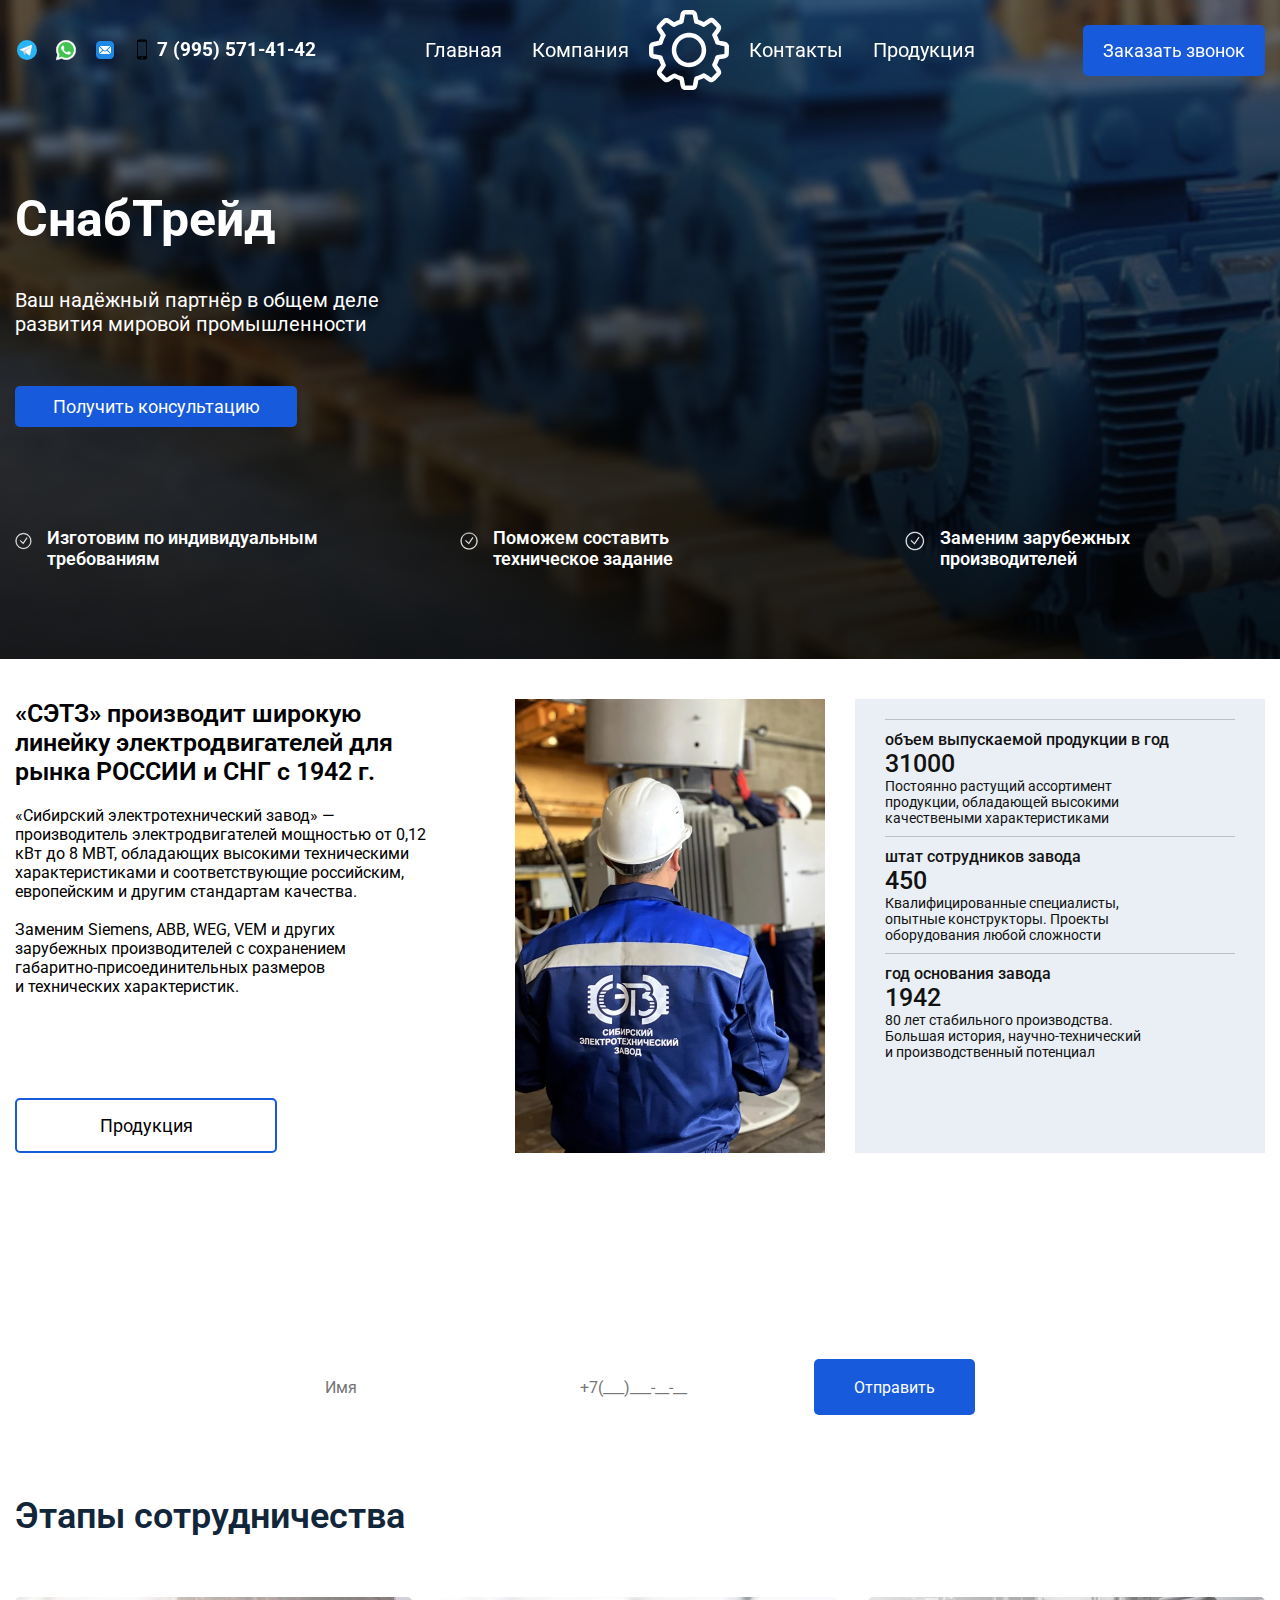
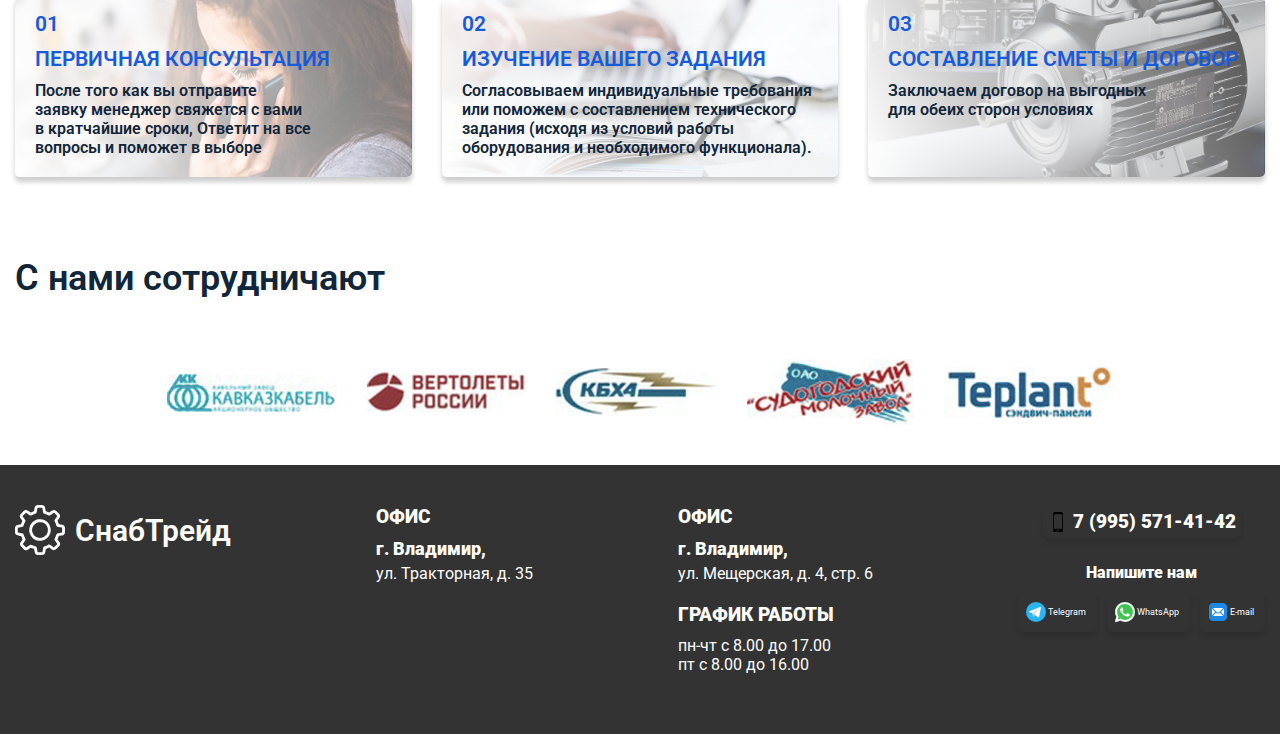
<file: index.html>
<!DOCTYPE html>
<html lang="ru">
	<head>
		<meta charset="UTF-8" />
		<meta http-equiv="X-UA-Compatible" content="IE=edge" />
		<meta name="viewport" content="width=device-width, initial-scale=1.0" />
		<title>Электродвигатели | СнабТрейд</title>
		<link rel="stylesheet" href="./css/main.css" />

		<link rel="icon" type="image/x-icon" href="./img/favicon/gear-favicon.svg" />
	</head>

	<body>
		<!-- Шапка сайта -->
		<header class="header">
			<div class="container">
				<div class="header__box flex">
					<!-- Блок контактной информации -->
					<address class="header__address flex">
						<!-- Иконки социальных сетей -->
						<div class="header__social header-social flex">
							<a href="#!" class="header-social__link" aria-label="Telegram">
								<img class="header-social__image" src="./img/social-icon/telegram.svg" alt="telegram" />
							</a>
							<a href="#!" class="header-social__link" aria-label="WhatsApp">
								<img class="header-social__image" src="./img/social-icon/whatsapp.svg" alt="whatsapp" />
							</a>
							<a href="mailto:beha.bekki.81.29.9@gmail.com" class="header-social__link">
								<img class="header-social__image" src="./img/social-icon/mail.svg" alt="E-mail"
							/></a>
						</div>

						<!-- Контактные данные -->
						<div class="header__wrapper-link wrapper-link flex">
							<a href="tel:+79955714142" class="wrapper-link__number number flex">
								<img class="number__svg" src="./img/social-icon/phone.svg" alt="phone" />
								7 (995) 571-41-42
							</a>
						</div>
					</address>

					<!-- Блок навигации -->
					<div class="header__wrapper-nav flex">
						<!-- Навигация слева -->
						<nav class="header__nav">
							<ul class="header__list flex">
								<li class="header__item">
									<a class="header__link" href="#!">Главная</a>
								</li>
								<li class="header__item">
									<a class="header__link" href="#!">Компания</a>
								</li>
							</ul>
						</nav>

						<!-- Логотип -->
						<a class="header__link link-logo" href="#!">
							<img class="header__logo" src="./img/header-logo/header-logo.svg" alt="Логотип" />
							<span class="header__span none">СнабТрейд</span>
						</a>

						<!-- Навигация справа -->
						<nav class="header__nav">
							<ul class="header__list flex">
								<li class="header__item">
									<a class="header__link" href="#!">Контакты</a>
								</li>
								<li class="header__item">
									<a class="header__link" href="#!">Продукция</a>
								</li>
							</ul>
						</nav>
					</div>

					<!-- Кнопка заказать -->
					<button class="header__btn">
						Заказать звонок
					</button>

					<!-- Кнопка мобильного меню (бургер) -->
					<button class="mobile-nav-btn" aria-label="Меню">
						<div class="nav-icon"></div>
					</button>
				</div>
			</div>
		</header>
		<main class="docs">
			<section class="hero">
				<div class="container">
					<article class="hero__wrapper">
						<h1 class="hero__heading">СнабТрейд</h1>
						<p class="hero__descr">
							Ваш надёжный партнёр в&#160;общем деле развития мировой промышленности
						</p>
						<button class="hero__btn" type="button">Получить консультацию</button>
						<ul class="hero__list flex">
							<li class="hero__item flex">
								<svg class="hero__icon icon icon--check-mark">
									<use href="./img/svgsprite/sprite.symbol.svg#check-mark"></use>
								</svg>
								Изготовим по&#160;индивидуальным требованиям
							</li>
							<li class="hero__item flex">
								<svg class="hero__icon icon icon--check-mark">
									<use href="./img/svgsprite/sprite.symbol.svg#check-mark"></use>
								</svg>
								Поможем составить техническое задание
							</li>
							<li class="hero__item flex">
								<svg class="hero__icon icon icon--check-mark">
									<use href="./img/svgsprite/sprite.symbol.svg#check-mark"></use>
								</svg>
								Заменим зарубежных производителей
							</li>
						</ul>
					</article>
				</div>
			</section>
			<section class="company">
				<div class="container">
					<div class="company__wrapper flex">
						<div class="company__left flex">
							<h2 class="company__heading">
								&#171;СЭТЗ&#187; производит широкую линейку электродвигателей для рынка РОССИИ и&#160;СНГ с&#160;1942&#160;г.
							</h2>
							<p class="company__desc">
								&#171;Сибирский электротехнический завод&#187;&#160;&#8212; производитель электродвигателей мощностью от&#160;0,12 кВт до&#160;8&#160;МВТ, обладающих
								высокими техническими характеристиками и&#160;соответствующие российским, европейским и&#160;другим стандартам качества.
								<br />
								<br />
								Заменим Siemens, ABB, WEG, VEM и&#160;других зарубежных производителей с&#160;сохранением габаритно-присоединительных размеров и&#160;технических
								характеристик.
							</p>
							<button class="company__btn flex">
								Продукция
							</button>
						</div>
						<div class="company__right flex">
							<div class="company__img company-img">
								<picture>
									<img class="company-img__img" src="./img/company/company.jpg" alt="Work" />
								</picture>
							</div>

							<ul class="company__list">
								<li class="company__item">
									<h3 class="company__title">
										объем выпускаемой продукции в&#160;год
									</h3>
									<span class="company__span">
										31000
									</span>
									<p class="company__descr">
										Постоянно растущий ассортимент продукции, обладающей высокими качествеными характеристиками
									</p>
								</li>
								<li class="company__item">
									<h3 class="company__title">
										штат сотрудников завода
									</h3>
									<span class="company__span">
										450
									</span>
									<p class="company__descr">
										Квалифицированные специалисты, опытные конструкторы. Проекты оборудования любой сложности
									</p>
								</li>
								<li class="company__item">
									<h3 class="company__title">
										год основания завода
									</h3>
									<span class="company__span">
										1942
									</span>
									<p class="company__descr">
										80 лет стабильного производства. Большая история, научно-технический и&#160;производственный потенциал
									</p>
								</li>
							</ul>
						</div>
					</div>
				</div>
			</section>

			<section class="form">
				<div class="container container-form">
					<h2 class="form__heading">
						Хотите заказать электродвигатель?
					</h2>
					<p class="form__desc">
						Оставьте заявку, для получения бесплатной консультации
					</p>
					<form class="form__form flex" action="#">
						<input class="form__input" type="text" name="text" placeholder="Имя" required />
						<input class="form__input" type="tel" name="phone" placeholder="+7(___)___-__-__" required />
						<button class="form__btn">
							Отправить
						</button>
					</form>
				</div>
			</section>
			<section class="stages">
				<div class="container">
					<h2 class="stages__heading">
						Этапы сотрудничества
					</h2>
					<ul class="stages__list flex">
						<li class="stages__item sbg-1">
							<span class="stages__span">01</span>
							<h3 class="stages__title">ПЕРВИЧНАЯ КОНСУЛЬТАЦИЯ</h3>
							<p class="stages__desc">
								После того как вы&#160;отправите заявку менеджер свяжется с&#160;вами в&#160;кратчайшие сроки, Ответит на&#160;все вопросы и&#160;поможет
								в&#160;выборе
							</p>
						</li>
						<li class="stages__item sbg-2">
							<span class="stages__span">02</span>
							<h3 class="stages__title">ИЗУЧЕНИЕ ВАШЕГО ЗАДАНИЯ</h3>
							<p class="stages__desc">
								Согласовываем индивидуальные требования или поможем с&#160;составлением технического задания (исходя из&#160;условий работы оборудования
								и&#160;необходимого функционала).
							</p>
						</li>
						<li class="stages__item sbg-3">
							<span class="stages__span">03</span>
							<h3 class="stages__title">СОСТАВЛЕНИЕ СМЕТЫ И&#160;ДОГОВОР</h3>
							<p class="stages__desc">Заключаем договор на&#160;выгодных для обеих сторон условиях</p>
						</li>
					</ul>
				</div>
			</section>
			<section class="cooperate">
				<div class="container cooperate__container">
					<h2 class="cooperate__heading">
						С&#160;нами сотрудничают
					</h2>
					<div class="cooperate__list-wrapper flex">
						<ul class="cooperate__list animation-1 flex">
							<li class="cooperate__item">
								<picture>
									<img class="cooperate__image" src="./img/cooperate/item-1.png" alt="" />
								</picture>
							</li>
							<li class="cooperate__item">
								<picture>
									<img class="cooperate__image" src="./img/cooperate/item-2.png" alt="" />
								</picture>
							</li>
							<li class="cooperate__item">
								<picture>
									<img class="cooperate__image" src="./img/cooperate/item-3.png" alt="" />
								</picture>
							</li>
							<li class="cooperate__item">
								<picture>
									<img class="cooperate__image" src="./img/cooperate/item-4.png" alt="" />
								</picture>
							</li>
							<li class="cooperate__item">
								<picture>
									<img class="cooperate__image" src="./img/cooperate/item-5.png" alt="" />
								</picture>
							</li>
						</ul>
					</div>
				</div>
			</section>
		</main>
		<footer class="footer">
			<div class="container">
				<div class="footer__wrapper flex">
					<a class="footer__logo flex" href="#!">
						<img class="footer__logo-image image" src="./img/footer-logo/footer-logo.svg" alt="Логотип" />
						СнабТрейд
					</a>

					<div class="footer__info">
						<h2 class="footer__heading">
							Офис
						</h2>
						<h3 class="footer__title">
							г.&#160;Владимир,
						</h3>
						<p class="footer__desc">
							ул.&#160;Тракторная, д.&#160;35
						</p>
					</div>

					<div class="footer__info">
						<h2 class="footer__heading">
							Офис
						</h2>
						<h3 class="footer__title">
							г.&#160;Владимир,
						</h3>
						<p class="footer__desc">
							ул.&#160;Мещерская, д.&#160;4, стр.&#160;6
						</p>

						<h2 class="footer__heading">
							ГРАФИК РАБОТЫ
						</h2>
						<p class="footer__desc">
							пн-чт с&#160;8.00 до&#160;17.00
							<br />
							пт&#160;с&#160;8.00 до&#160;16.00
						</p>
					</div>

					<address class="footer__address flex">
						<a href="tel:+79955714142" class="footer__link-number number flex">
							<img class="number__svg" src="./img/social-icon/phone.svg" alt="phone" />
							7 (995) 571-41-42
						</a>
						<div class="footer__social social flex">
							<p class="social__desc">
								Напишите нам
							</p>
							<div class="social__wrapper-link flex">
								<a class="social__link flex" href="#!">
									<img class="social__image" src="./img/social-icon/telegram.svg" alt="telegram" />
									<span class="social__social-span">Telegram</span>
								</a>
								<a class="social__link flex" href="#!">
									<img class="social__image" src="./img/social-icon/whatsapp.svg" alt="whatsapp" />
									<span class="social__social-span">WhatsApp</span>
								</a>
								<a class="social__link flex" href="mailto:beha.bekki.81.29.9@gmail.com">
									<img class="social__image" src="./img/social-icon/mail.svg" alt="mail" />
									<span class="social__social-span">E-mail</span>
								</a>
							</div>
						</div>
					</address>
				</div>
			</div>
		</footer>
		<!-- Мобильное меню -->
		<div class="mobile-nav flex">
			<button class="mobile-nav__btn-cross">
				<div class="mobile-nav__cross-line line1"></div>
				<div class="mobile-nav__cross-line line2"></div>
			</button>
			<!-- Заголовок меню -->
			<h2 class="mobile-nav__heading">
				Меню
			</h2>
			<!-- Обертка для содержимого меню -->
			<div class="mobile-nav__wrapper flex">
				<!-- Список ссылок меню -->
				<ul class="mobile-nav__list flex">
					<li class="mobile-nav__item">
						<a class="mobile-nav__link flex" href="#!">
							<div class="mobile-nav__link-line"></div>
							<span class="mobile-nav__link-span">Главная</span>
						</a>
					</li>
					<li class="mobile-nav__item">
						<a class="mobile-nav__link flex" href="#!">
							<div class="mobile-nav__link-line"></div>
							<span class="mobile-nav__link-span">Компания</span>
						</a>
					</li>
					<li class="mobile-nav__item">
						<a class="mobile-nav__link flex" href="#!">
							<div class="mobile-nav__link-line"></div>
							<span class="mobile-nav__link-span">Продукция</span>
						</a>
					</li>
					<li class="mobile-nav__item">
						<a class="mobile-nav__link flex" href="#!">
							<div class="mobile-nav__link-line"></div>
							<span class="mobile-nav__link-span">Контакты</span>
						</a>
					</li>
				</ul>
				<!-- Контактная информация -->
				<div class="mobile-nav__wrapper-address flex">
					<address class="mobile-nav__address flex">
						<a href="tel:+79955714142" class="mobile-nav__number number flex">
							<img class="number__svg" src="./img/social-icon/phone.svg" alt="Телефон" />
							7 (995) 571-41-42
						</a>
					</address>
					<!-- Социальные сети -->
					<address class="mobile-nav__address-social mobile-nav__social flex">
						<h2 class="mobile-nav__social-heading">
							Отправьте нам&#160;ТЗ:
						</h2>
						<div class="mobile-nav__social-wrapper flex">
							<a class="mobile-nav__social-link flex" href="#!" aria-label="Telegram">
								<img class="mobile-nav__social-image" src="./img/social-icon/telegram.svg" alt="Telegram" />
								<span class="mobile-nav__social-span">Telegram</span>
							</a>
							<a class="mobile-nav__social-link flex" href="#!" aria-label="WhatsApp">
								<img class="mobile-nav__social-image" src="./img/social-icon/whatsapp.svg" alt="WhatsApp" />
								<span class="mobile-nav__social-span">WhatsApp</span>
							</a>
							<a class="mobile-nav__social-link flex" href="mailto:beha.bekki.81.29.9@gmail.com" aria-label="Email">
								<img class="mobile-nav__social-image" src="./img/social-icon/mail.svg" alt="Email" />
								<span class="mobile-nav__social-span">E-mail</span>
							</a>
						</div>
					</address>
				</div>
			</div>
		</div>
		<script src="./js/index.bundle.js"></script>
	</body>
</html>
</file>
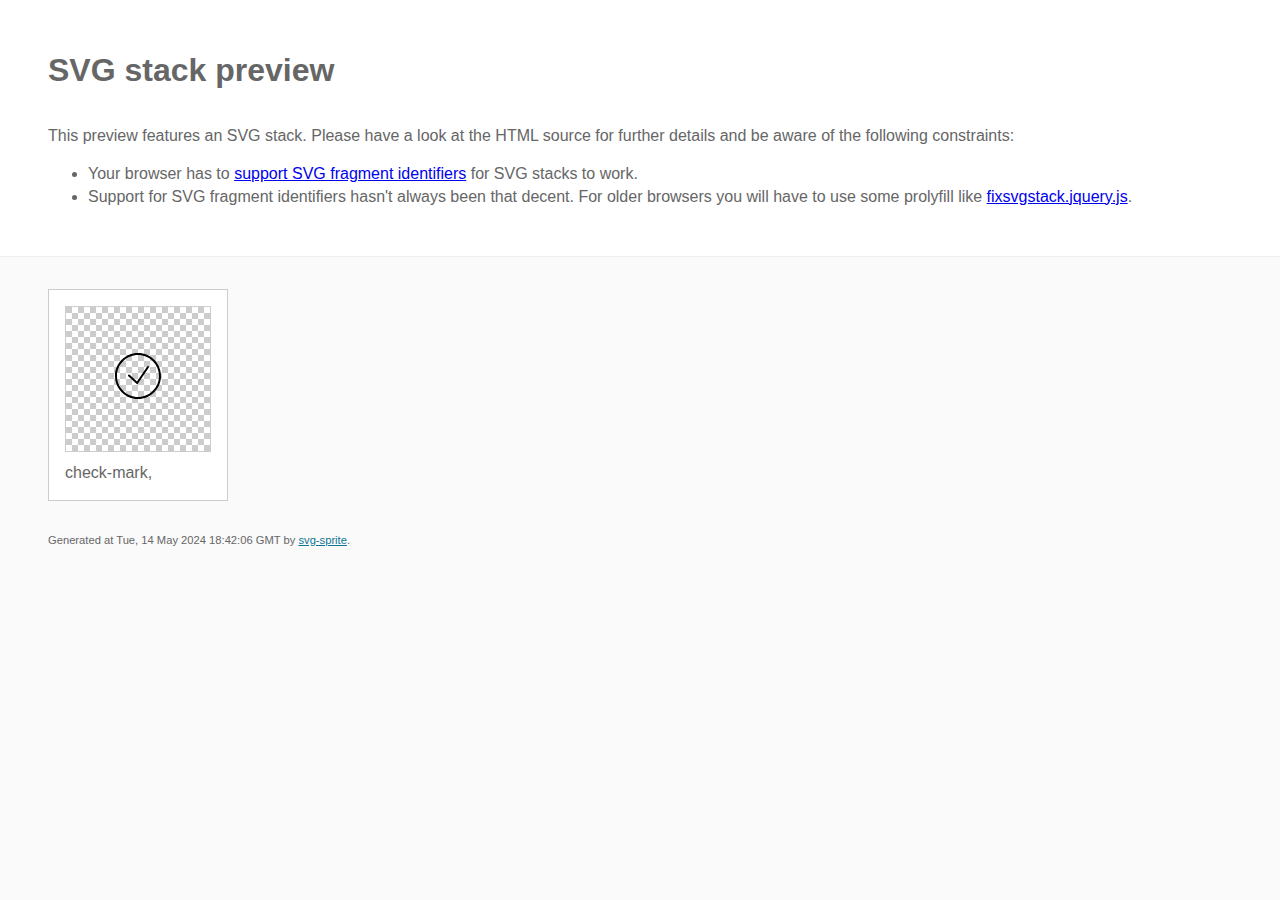
<file: img/svgsprite/stack/sprite.stack.html>
<!doctype html>
<html lang="en">
    <head>
        <meta charset="utf-8">
        <title>SVG stack preview | svg-sprite</title>
        <style>
            body {
                padding: 0;
                margin: 0;
                color: #666;
                background: #fafafa;
                font-family: Arial, Helvetica, sans-serif;
                font-size: 1em;
                line-height: 1.4;
            }

            header {
                display: block;
                padding: 3em 3em 2em;
                background-color: #fff;
            }

            header p {
                margin: 2em 0 0;
            }

            section {
                border-top: 1px solid #eee;
                padding: 2em 3em 0;
            }

            section ul {
                margin: 0;
                padding: 0;
            }

            section li {
                display: inline-block;
                background-color: #fff;
                position: relative;
                margin: 0 2em 2em 0;
                vertical-align: top;
                border: 1px solid #ccc;
                padding: 1em 1em 3em;
                cursor: default;
            }

            .icon-box {
                margin: 0;
                width: 144px;
                height: 144px;
                position: relative;
                background: #ccc url("data:image/svg+xml,%3Csvg xmlns='http://www.w3.org/2000/svg' width='12' height='12'%3E%3Cpath fill='%23fff' d='M6 0h6v6H6zM0 6h6v6H0z'/%3E%3C/svg%3E") top left repeat;
                border: 1px solid #ccc;
                display: table-cell;
                vertical-align: middle;
                text-align: center;
            }

            .icon {
                display: inline-block;
            }

            h1 {
                margin-top: 0;
            }

            h2 {
                margin: 0;
                padding: 0;
                font-size: 1em;
                font-weight: 400;
                white-space: nowrap;
                overflow: hidden;
                text-overflow: ellipsis;
                position: absolute;
                left: 1em;
                right: 1em;
                bottom: 1em;
            }

            footer {
                display: block;
                margin: 0;
                padding: 0 3em 3em;
            }

            footer p {
                margin: 0;
                font-size: .7em;
            }

            footer a {
                color: #0f7595;
                margin-left: 0;
            }
        </style>

<!--
Sprite shape dimensions
====================================================================================================
You will need to set the sprite shape dimensions via CSS when you use them as stack SVGs, otherwise
they would become a huge 100% in size. You may use the following dimension classes for doing so.
They might well be outsourced to an external stylesheet of course.
-->

<style>
 .svg-check-mark-dims { width: 50px; height: 50px; }
</style>

<!--
====================================================================================================
-->

    </head>
    <body>
        <header>
            <h1>SVG stack preview</h1>
            <p>This preview features an SVG stack. Please have a look at the HTML source for further details and be aware of the following constraints:</p>
            <ul>
                <li>Your browser has to <a href="https://caniuse.com/svg-fragment" target="_blank" rel="noopener noreferrer">support SVG fragment identifiers</a> for SVG stacks to work.</li>
                <li>Support for SVG fragment identifiers hasn't always been that decent. For older browsers you will have to use some prolyfill like <a href="https://github.com/preciousforever/SVG-Stacker/blob/master/fixsvgstack.jquery.js" target="_blank" rel="noopener noreferrer">fixsvgstack.jquery.js</a>.</li>
            </ul>
        </header>
        <section>

<!--
SVG stack
====================================================================================================
These SVG images make use of fragment identifiers (IDs) to reference certain portions of the
external sprite. By default, all shapes inside the sprite are hidden by CSS. The `:target` pseudo
selector is used to show the very shape that is referenced by the fragment identifier.
-->

            <ul>

             <li title="check-mark">
                    <div class="icon-box">
                        <img src="svg/sprite.stack.svg#check-mark" class="svg-check-mark-dims" alt="check-mark">
                    </div>
                    <h2>check-mark, </h2>
                </li>
         </ul>

<!--
====================================================================================================
-->

        </section>
        <footer>
            <p>Generated at Tue, 14 May 2024 18:42:06 GMT by <a href="https://github.com/svg-sprite/svg-sprite" target="_blank" rel="noopener noreferrer">svg-sprite</a>.</p>
        </footer>
    </body>
</html>
</file>
<file: css/main.css>
@charset "UTF-8";
/* Base */ /* Reset and base styles  */
@import url(https://fonts.googleapis.com/css?family=Roboto:100,100italic,300,300italic,regular,italic,500,500italic,700,700italic,900,900italic);
* {
  padding: 0px;
  margin: 0px;
  border: none;
}

*,
*::before,
*::after {
  box-sizing: border-box;
}

/* Links */
a,
a:link,
a:visited {
  text-decoration: none;
}

a:hover {
  text-decoration: none;
}

/* Common */
aside,
nav,
footer,
header,
section,
main {
  display: block;
}

h1,
h2,
h3,
h4,
h5,
h6,
p {
  font-size: inherit;
  font-weight: inherit;
}

ul,
ul li {
  list-style: none;
}

img {
  vertical-align: top;
}

img,
svg {
  max-width: 100%;
  height: auto;
}

address {
  font-style: normal;
}

/* Form */
input,
textarea,
button,
select {
  font-family: inherit;
  font-size: inherit;
  color: inherit;
  background-color: transparent;
}

input::-ms-clear {
  display: none;
}

button,
input[type=submit] {
  display: inline-block;
  box-shadow: none;
  background-color: transparent;
  background: none;
  cursor: pointer;
}

input:focus,
input:active,
button:focus,
button:active {
  outline: none;
}

button::-moz-focus-inner {
  padding: 0;
  border: 0;
}

label {
  cursor: pointer;
}

legend {
  display: block;
}

:root {
  --container-width: 1320px;
  --container-padding: 15px;
  --font-main: "Roboto", sans-serif;
  --font-accent: "Roboto", sans-serif;
  --font-titles: var(--font-accent);
  --opacity: 0;
  --page-bg: #FFFFFF;
  --text-dark: #000000;
  --text-white: #fff;
  --accent: #ac182c;
  --link-color: #175adb;
  --firefly: #11263a;
  --cape-cod: #313333;
  --wild-sand: #F5F5F5;
  --laptop-size: 1199px;
  --tablet-size: 959px;
  --mobile-size: 599px;
}

html {
  scroll-behavior: smooth;
  background-color: rgb(39, 39, 39);
}

body {
  position: relative;
  background-color: var(--page-bg);
  color: var(--text-color);
  font-family: var(--font-main);
  text-wrap: balance;
}

img {
  display: block;
}

a {
  color: var(--firefly);
}

code {
  background-color: #e9f1f6;
  padding: 0.2rem;
  border-radius: 4px;
}

pre.code {
  overflow-x: auto;
  background-color: #e9f1f6;
  padding: 1rem;
  border-radius: 4px;
}

.flex {
  display: flex;
}

section {
  padding: 40px 0;
}

.none {
  display: none !important;
}

.visually-hidden {
  position: absolute;
  width: 1px;
  height: 1px;
  margin: -1px;
  border: 0;
  padding: 0;
  white-space: nowrap;
  clip-path: inset(100%);
  clip: rect(0 0 0 0);
  overflow: hidden;
}

.no-scroll {
  overflow-y: hidden;
}

.text-left {
  text-align: left;
}

.text-right {
  text-align: right;
}

.text-center {
  text-align: center;
}

.d-flex {
  display: flex;
}

.flex-center {
  justify-content: center;
}

/* Демо контент */
.content-demo {
  margin-bottom: 5rem;
  padding: 1rem;
  background-color: #dadada;
}

/* Контейнеры */
.container {
  margin: 0 auto;
  padding: 0 var(--container-padding);
  max-width: var(--container-width);
  width: 100%;
}

.container-full {
  padding: 0 var(--container-padding);
  max-width: 100%;
}

.container-left-50 {
  padding: 0 var(--container-padding);
  max-width: 50%;
}
@media (max-width: 820px) {
  .container-left-50 {
    max-width: 100%;
  }
}

.container-right-50 {
  padding: 0 var(--container-padding);
  max-width: 50%;
  margin-left: auto;
}
@media (max-width: 820px) {
  .container-right-50 {
    max-width: 100%;
  }
}

.container-right {
  padding-left: calc((100% - var(--container-width)) / 2 + var(--container-padding));
}
@media (max-width: 1220px) {
  .container-right {
    padding-left: var(--container-padding);
  }
}

.container-left {
  padding-right: calc((100% - var(--container-width)) / 2 + var(--container-padding));
}
@media (max-width: 1220px) {
  .container-left {
    padding-right: var(--container-padding);
  }
}

.container-half-left {
  padding-right: calc((100% - var(--container-width)) / 2 + var(--container-width) / 2);
  padding-left: calc((100% - var(--container-width)) / 2 + var(--container-padding));
}
@media (max-width: 1220px) {
  .container-half-left {
    padding-left: var(--container-padding);
  }
}
@media (max-width: 820px) {
  .container-half-left {
    padding: 0 var(--container-padding);
  }
}

.container-half-right {
  padding-left: calc((100% - var(--container-width)) / 2 + var(--container-width) / 2);
  padding-right: calc((100% - var(--container-width)) / 2 + var(--container-padding));
}
@media (max-width: 1220px) {
  .container-half-right {
    padding-right: var(--container-padding);
  }
}
@media (max-width: 820px) {
  .container-half-right {
    padding: 0 var(--container-padding);
  }
}

html, body {
  min-height: 100vh;
  display: flex;
  flex-direction: column;
}

.footer {
  margin-top: auto;
}

.footer {
  padding: 40px 0;
  background-color: #e3e3e3;
}

/* Blocks */
.company__wrapper {
  width: 100%;
  justify-content: space-between;
}
.company__left {
  width: 33%;
  align-items: start;
  flex-direction: column;
}
.company__heading {
  margin-bottom: 20px;
  font-size: 25px;
  font-weight: 600;
  color: var(--text-color);
}
.company__desc {
  margin-bottom: 30px;
  font-size: 16px;
  font-weight: 400;
  color: var(--text-color);
}
.company__btn {
  margin-top: auto;
  padding: 15px 20%;
  font-size: 18px;
  font-weight: 400;
  color: var(--text-color);
  background-color: transparent;
  border: 2px solid var(--link-color);
  border-radius: 5px;
}
.company__right {
  width: 60%;
  gap: 30px;
}
.company__img {
  max-width: 365px;
}
.company__list {
  padding-top: 20px;
  padding-right: 30px;
  padding-bottom: 20px;
  padding-left: 30px;
  background-color: #e9eff4;
}
.company__item {
  margin: 0 !important;
  padding-top: 10px;
  padding-bottom: 10px;
  border-top: 1px solid rgba(0, 0, 0, 0.2);
}
.company__title {
  width: 97%;
  font-size: 16px;
  font-weight: 500;
  color: #121212;
}
.company__span {
  display: block;
  font-size: 25px;
  font-weight: 500;
  color: #121212;
}
.company__descr {
  font-size: 14px;
  font-weight: 400;
  color: #121212;
}

.cooperate__heading {
  margin-bottom: 60px;
  font-size: 36px;
  font-weight: 600;
  color: var(--firefly);
}
.cooperate__list-wrapper {
  align-items: center;
  justify-content: center;
}
.cooperate__list {
  align-items: center;
  gap: 30px;
  margin-inline: auto;
}
.cooperate__item {
  scroll-snap-align: start;
}
.cooperate__image {
  width: 100%;
  filter: grayscale(50%);
}

.footer {
  background-color: rgb(51, 51, 51);
}
.footer__wrapper {
  justify-content: space-between;
}
.footer__logo {
  align-items: center;
  gap: 10px;
  height: 50px;
  font-size: clamp(30px, 2.08vw, 40px);
  font-weight: 600;
  color: var(--text-white);
}
.footer__logo-image {
  width: 50px;
  height: 50px;
  animation: 5s linear infinite rotate;
}
@keyframes rotate {
  from {
    transform: rotate(0deg);
  }
  to {
    transform: rotate(360deg);
  }
}
.footer__heading {
  margin-bottom: 10px;
  font-size: 19px;
  font-weight: 900;
  color: var(--text-white);
  text-transform: uppercase;
}
.footer__title {
  margin-bottom: 5px;
  font-size: 18px;
  font-weight: 900;
  color: var(--text-white);
}
.footer__desc {
  margin-bottom: 20px;
  font-size: 16px;
  font-weight: 400;
  color: var(--text-white);
}
.footer__address {
  flex-direction: column;
  align-items: center;
  gap: 20px;
}
.footer__link-number {
  align-items: center;
  gap: 5px;
  padding: 5px;
  margin-bottom: 5px;
  font-size: 19px;
  font-weight: 900;
  color: var(--text-white);
  border-radius: 7px;
  box-shadow: 0px 5px 5px 0px rgba(0, 0, 0, 0.1);
  transition: 0.3s ease-in-out;
}
.footer__link-number:hover {
  transform: scale(1.1);
  box-shadow: 0px 3px 3px 0px rgba(255, 255, 255, 0.3);
}
.footer__link-mail {
  margin-bottom: 20px;
  padding: 5px;
  color: var(--text-white);
  border-radius: 7px;
  box-shadow: 0px 5px 5px 0px rgba(0, 0, 0, 0.1);
  transition: 0.3s ease-in-out;
}
.footer__link-mail:hover {
  transform: scale(1.1);
  box-shadow: 0px 3px 3px 0px rgba(255, 255, 255, 0.3);
}

.social {
  flex-direction: column;
  align-items: center;
  gap: 10px;
}
.social__desc {
  font-weight: 900;
  color: var(--text-white);
}
.social__wrapper-link {
  gap: 10px;
}
.social__link {
  flex-grow: 1;
  align-items: center;
  padding: 5px 10px 5px 5px;
  height: 40px;
  border: 1px solid rgba(49, 51, 51, 0.1);
  box-shadow: 0px 5px 5px 0px rgba(0, 0, 0, 0.1);
  border-radius: 6px;
  transition: 0.3s ease-in-out;
}
.social__link:hover {
  transform: scale(1.1);
  box-shadow: 0px 3px 3px 0px rgba(255, 255, 255, 0.3);
}
.social__image {
  width: 24px;
  height: 24px;
}
.social__social-span {
  font-size: 9px;
  color: var(--text-white);
}

.container-form {
  max-width: 700px;
}

.form {
  background: linear-gradient(to top, rgb(0, 0, 0), rgba(0, 0, 0, 0.5)), url("../img/form/form-bg.jpeg");
  background-attachment: fixed;
  background-repeat: no-repeat;
  background-size: cover;
  background-position: center;
}
.form__heading {
  margin-bottom: 10px;
  font-size: 36px;
  font-weight: 600;
  color: var(--text-white);
}
.form__desc {
  margin-bottom: 50px;
  font-size: 21px;
  font-weight: 300;
  color: var(--text-white);
}
.form__form {
  gap: 20px;
}
.form__input {
  width: 100%;
  height: 56px;
  padding: 0 20px;
  color: var(--text-dark);
  background-color: var(--text-white);
  border-radius: 5px;
}
.form__btn {
  height: 56px;
  padding: 0 40px;
  color: var(--text-white);
  background-color: var(--link-color);
  border-radius: 5px;
}

/* Стили для элемента с классом .header */
.header {
  position: fixed; /* Фиксируем элемент на экране */
  top: 0; /* Располагаем элемент в верхней части экрана */
  width: 100%; /* Задаем ширину элемента */
  background-color: rgba(51, 51, 51, var(--opacity)); /* Задаем цвет фона и прозрачность */
  padding: 10px 0; /* Задаем внутренние отступы */
  z-index: 1; /* Задаем уровень наложения элементов */
  border-radius: 10px; /* Задаем радиус скругления углов */
  transition: background-color 0.3s ease-in-out; /* Задаем анимацию изменения цвета фона */
}

/* Стили для элементов с классами .header__box и .header__wrapper-nav */
.header__box,
.header__wrapper-nav {
  justify-content: space-between; /* Распределяем дочерние элементы по горизонтали с равными промежутками */
  align-items: center; /* Выравниваем дочерние элементы по вертикали по центру */
}

/* Стили для элементов с классами .header__address и .header__social */
.header__address,
.header__social {
  gap: 15px; /* Задаем расстояние между дочерними элементами */
}

/* Стили для элемента с классом .header__wrapper-link */
.header__wrapper-link {
  flex-direction: column; /* Задаем вертикальное направление основной оси */
  align-items: end; /* Выравниваем дочерние элементы по горизонтали по центру */
}

/* Стили для элемента с классом .header__list */
.header__list {
  align-items: center; /* Выравниваем дочерние элементы по горизонтали по центру */
  gap: 30px; /* Задаем расстояние между дочерними элементами */
}

/* Стили для элемента с классом .header__logo */
.header__logo {
  margin: 0 20px 0 20px; /* Задаем внешние отступы */
  width: 80px; /* Задаем ширину элемента */
  animation: rotate 5s linear infinite; /* Задаем анимацию вращения */
}

/* Определение анимации вращения */
@keyframes rotate {
  from {
    transform: rotate(0deg); /* Начальное состояние анимации */
  }
  to {
    transform: rotate(360deg); /* Конечное состояние анимации */
  }
}
/* Стили для элемента с классом .header__link */
.header__link {
  font-weight: 400; /* Задаем толщину шрифта */
  font-size: 20px; /* Задаем размер шрифта */
  color: var(--page-bg); /* Задаем цвет текста */
}

/* Стили для элемента с классом .header__btn */
.header__btn {
  padding: 15px clamp(10px, 1.56vw, 40px); /* Задаем внутренние отступы с адаптивным значением */
  font-size: 18px; /* Задаем размер шрифта */
  font-weight: 400; /* Задаем толщину шрифта */
  color: var(--page-bg); /* Задаем цвет текста */
  background-color: var(--link-color); /* Задаем цвет фона */
  border-radius: 5px; /* Задаем радиус скругления углов */
}

/* Стили для элемента с классом .header__span */
.header__span {
  display: none; /* Скрываем элемент */
}

/* Стили для элемента с классом .header-social__image */
.header-social__image {
  width: 24px; /* Задаем ширину элемента */
  height: 24px; /* Задаем высоту элемента */
}

/* Стили для элемента с классом .wrapper-link__number */
.wrapper-link__number {
  gap: 5px; /* Задаем расстояние между дочерними элементами */
  font-size: 19px; /* Задаем размер шрифта */
  font-weight: 700; /* Задаем толщину шрифта */
  color: var(--text-white); /* Задаем цвет текста */
}

/* Стили для элемента с классом .wrapper-link__mail */
.wrapper-link__mail {
  font-size: 18px; /* Задаем размер шрифта */
  font-weight: 600;
  color: var(--text-white); /* Задаем толщину шрифта */
}

/* Стили для элемента с классом .active */
.active {
  background-color: rgb(51, 51, 51); /* Задаем цвет фона */
  transition: all 0.3s ease-in-out; /* Задаем анимацию изменения всех свойств */
}

/* Стили для псевдоэлемента ::before элементов с классами .nav-icon--white и .nav-icon--grey */
.nav-icon--white::before,
.nav-icon--grey::before {
  background-color: var(--text-white); /* Задаем цвет фона */
}

/* Стили для псевдоэлемента ::before элемента с классом .nav-icon--grey */
.nav-icon--grey::before {
  background-color: rgba(49, 51, 51, 0); /* Задаем цвет фона */
}

.hero {
  padding-top: 140px !important;
  position: relative;
  background-image: -webkit-linear-gradient(to top, rgb(0, 0, 0), rgba(0, 0, 0, 0.5)), url("../img/hero/hero.jpg");
  background-image: linear-gradient(to top, rgb(0, 0, 0), rgba(0, 0, 0, 0.5)), url("../img/hero/hero.jpg");
  background-repeat: no-repeat;
  background-size: cover;
  background-attachment: fixed;
}
.hero__wrapper {
  width: 100%;
  padding-top: 50px;
  padding-bottom: 50px;
}
.hero__heading {
  width: 100%;
  font-size: clamp(50px, 3.65vw, 100px);
  font-weight: 700;
  color: var(--page-bg);
}
.hero__descr {
  width: 50%;
  margin-top: 40px;
  margin-bottom: 50px;
  font-weight: 400;
  font-size: clamp(18px, 2.6vw, 20px);
  color: var(--page-bg);
}
.hero__btn {
  margin-bottom: 100px;
  padding: 10px 3%;
  font-size: clamp(16px, 2.34vw, 18px);
  font-weight: 400;
  color: var(--page-bg);
  background-color: var(--link-color);
  border-radius: 5px;
}
.hero__list {
  justify-content: space-between;
  flex: 1;
}
.hero__item {
  gap: 15px;
  max-width: 360px;
  font-size: clamp(15px, 2.34vw, 18px);
  font-weight: 600;
  color: var(--page-bg);
}
.hero__icon {
  margin-top: 4px;
}

.icons-wrapper {
  padding: 30px 0;
  display: flex;
  column-gap: 30px;
}

.icon {
  fill: #ffffff;
  stroke: #ffffff;
  width: 20px;
  height: 20px;
}

.icon--heart-line {
  fill: rgb(241, 68, 131);
}

.icon--id-card-line {
  fill: rgb(51, 51, 51);
}

.icon--search-line {
  fill: rgb(28, 176, 80);
}

.icon--user-star {
  fill: rgb(26, 134, 235);
}

.icon--user {
  stroke: rgb(26, 134, 235);
  transition: all 0.2s ease-in;
}
.icon--user:hover {
  stroke: rgb(17, 193, 90);
}

.logo {
  font-size: 32px;
}

/* Мобильное меню */
.mobile-nav {
  position: fixed; /* Фиксируем меню на экране */
  left: -100%; /* Скрываем меню за пределами экрана */
  width: 320px; /* Задаем ширину меню */
  height: 100%; /* Задаем высоту меню */
  z-index: 99; /* Устанавливаем уровень наложения элементов */
  flex-direction: column; /* Устанавливаем вертикальное направление основной оси */
  padding: 20px 20px 50px; /* Задаем внутренние отступы */
  background: var(--wild-sand); /* Задаем цвет фона */
  transition: all 0.3s ease-in; /* Задаем анимацию при изменении всех свойств */
  border-radius: 0 10px 10px 0;
}

/* Заголовок мобильного меню */
.mobile-nav__heading {
  margin-bottom: 15px; /* Задаем внешний отступ снизу */
  font-weight: 900; /* Задаем толщину шрифта */
  text-transform: uppercase; /* Преобразуем текст в верхний регистр */
}

/* Состояние открытого мобильного меню */
.mobile-nav--open {
  left: 0; /* Показываем меню */
}

/* Обертка для содержимого мобильного меню */
.mobile-nav__wrapper {
  flex-direction: column; /* Устанавливаем вертикальное направление основной оси */
  gap: 30px; /* Задаем расстояние между дочерними элементами */
  flex: 1; /* Задаем возможность элементу расти, если есть свободное пространство */
}

/* Список ссылок в мобильном меню */
.mobile-nav__list {
  flex-direction: column; /* Устанавливаем вертикальное направление основной оси */
  align-items: start; /* Выравниваем дочерние элементы по горизонтали по началу основной оси */
  gap: 10px; /* Задаем расстояние между дочерними элементами */
}

.mobile-nav__item {
  width: 100%;
}

.mobile-nav__link {
  position: relative;
  align-items: center;
  gap: 5px;
  width: 100%;
  height: 25px;
  font-size: 18px;
  font-weight: 300;
  transition: all 0.5s ease-in-out;
}

.mobile-nav__link-line {
  width: 0;
  height: 1px;
  background-color: var(--firefly);
  transition: all 0.5s ease-in-out;
}

.mobile-nav__link:hover {
  font-weight: 700;
}

.mobile-nav__link:hover .mobile-nav__link-line {
  width: 10px;
}

.mobile-nav__link::before {
  position: absolute;
  content: "";
  top: 30px;
  width: 0;
  height: 1px;
  background-color: var(--firefly);
  transition: all 0.3s ease-in-out;
}

.mobile-nav__link:hover::before {
  width: 100%;
}

/* Контактная информация в мобильном меню */
.mobile-nav__address {
  flex-direction: column; /* Устанавливаем вертикальное направление основной оси */
  padding-bottom: 10px; /* Задаем внутренний отступ снизу */
  border-bottom: 1px solid rgba(49, 51, 51, 0.1); /* Задаем нижнюю границу */
}

/* Номер телефона в мобильном меню */
.mobile-nav__number {
  position: relative;
  align-items: center;
  gap: 5px;
  margin-bottom: 5px; /* Задаем расстояние между дочерними элементами */
  height: 30px;
  font-size: 19px; /* Задаем размер шрифта */
  font-weight: 700; /* Задаем толщину шрифта */
}

.mobile-nav__number::before {
  position: absolute;
  content: "";
  bottom: 0;
  left: 9%;
  width: 0;
  height: 1px;
  background-color: var(--firefly);
  transition: 0.3s ease-in-out;
}

.mobile-nav__number:hover::before {
  width: 57%;
}

/* Электронная почта в мобильном меню */
.mobile-nav__mail {
  position: relative;
  padding-left: 25px; /* Задаем внутренний отступ слева */
  font-weight: 700; /* Задаем толщину шрифта */
}

.mobile-nav__mail::before {
  position: absolute;
  content: "";
  bottom: 0;
  left: 9%;
  width: 0;
  height: 1px;
  background-color: var(--firefly);
  transition: 0.3s ease-in-out;
}

.mobile-nav__mail:hover::before {
  width: 41%;
}

/* Социальные сети в мобильном меню */
.mobile-nav__address-social {
  flex-direction: column; /* Устанавливаем вертикальное направление основной оси */
  gap: 15px; /* Задаем расстояние между дочерними элементами */
}

/* Обертка для иконок социальных сетей в мобильном меню */
.mobile-nav__social-wrapper {
  gap: 10px;
}

/* Заголовок блока социальных сетей в мобильном меню */
.mobile-nav__social-heading {
  font-weight: 900; /* Задаем толщину шрифта */
  text-transform: uppercase; /* Преобразуем текст в верхний регистр */
}

/* Ссылка на социальную сеть в мобильном меню */
.mobile-nav__social-link {
  flex-grow: 1; /* Задаем возможность элементу расти, если есть свободное пространство */
  align-items: center; /* Выравниваем дочерние элементы по вертикали по центру */
  padding: 5px; /* Задаем внутренние отступы */
  height: 40px; /* Задаем высоту элемента */
  border: 1px solid rgba(49, 51, 51, 0.1); /* Задаем границу */
  box-shadow: 0px 5px 5px 0px rgba(0, 0, 0, 0.1);
  border-radius: 6px; /* Задаем радиус скругления углов */
  transition: 0.3s ease-in-out;
}

.mobile-nav__social-link:hover {
  box-shadow: 0px 5px 5px 0px rgba(0, 0, 0, 0.2);
  transform: scale(1.1);
}

/* Изображение иконки социальной сети в мобильном меню */
.mobile-nav__social-image {
  width: 24px; /* Задаем ширину изображения */
  height: 24px; /* Задаем высоту изображения */
}

/* Текст в ссылке на социальную сеть в мобильном меню */
.mobile-nav__social-span {
  font-size: 9px; /* Задаем размер шрифта */
}

/* Обертка для адреса в мобильном меню */
.mobile-nav__wrapper-address {
  flex-direction: column; /* Устанавливаем вертикальное направление основной оси */
  gap: 20px; /* Задаем расстояние между дочерними элементами */
  margin-top: auto; /* Выравниваем элемент по нижнему краю */
}

.mobile-nav__btn-cross {
  position: absolute;
  right: 15px;
  top: 10px;
  width: 10px;
  height: 10px;
  background: transparent;
  border: none;
  cursor: pointer;
}

.mobile-nav__cross-line {
  position: absolute;
  width: 100%;
  height: 2px;
  background-color: var(--cape-cod);
  border-radius: 4px;
  transition: transform 0.3s ease;
}

.line1 {
  transform-origin: center;
}

.line2 {
  transform-origin: center;
}

.mobile-nav__btn-cross.active .line1 {
  transform: rotate(45deg);
}

.mobile-nav__btn-cross.active .line2 {
  transform: rotate(-45deg);
}

/* Nav Icon */
/* Стили для кнопки мобильной навигации */
.mobile-nav-btn {
  /* Определение переменных для удобства */
  --time: 0.2s;
  --width: 30px;
  --height: 30px;
  --line-height: 3px;
  --spacing: 5px;
  --color: #ffffff;
  --radius: 4px;
  /* Вычисление высоты и ширины на основе переменных */
  height: calc(var(--line-height) * 3 + var(--spacing) * 2);
  width: var(--width);
  /* Центрирование содержимого */
  display: flex;
  justify-content: center;
  align-items: center;
  /* Установка уровня наложения и скрытие по умолчанию */
  z-index: 999;
  display: none;
}

/* Стили для иконки навигации */
.nav-icon {
  /* Позиционирование и размеры */
  position: relative;
  width: var(--width);
  height: var(--line-height);
  /* Цвет фона и скругление углов */
  background-color: var(--color);
  border-radius: var(--radius);
  /* Стили для псевдоэлементов ::before и ::after */
  /* Позиционирование псевдоэлементов */
  /* Стили при активации иконки навигации */
}
.nav-icon::before, .nav-icon::after {
  /* Создание псевдоэлементов */
  content: "";
  display: block;
  position: absolute;
  left: 0;
  /* Размеры, скругление углов и цвет фона */
  width: var(--width);
  height: var(--line-height);
  border-radius: var(--radius);
  background-color: var(--color);
  /* Анимация при изменении */
  transition: transform var(--time) ease-in, top var(--time) linear var(--time);
}
.nav-icon::before {
  top: calc(-1 * (var(--line-height) + var(--spacing)));
}
.nav-icon::after {
  top: calc(var(--line-height) + var(--spacing));
}
.nav-icon.nav-icon--active {
  /* Изменение цвета фона */
  background-color: transparent;
  /* Изменение позиции и вращение псевдоэлементов */
  /* Вращение псевдоэлементов */
}
.nav-icon.nav-icon--active::before, .nav-icon.nav-icon--active::after {
  top: 0;
  transition: top var(--time) linear, transform var(--time) ease-in var(--time);
}
.nav-icon.nav-icon--active::before {
  transform: rotate(45deg);
}
.nav-icon.nav-icon--active::after {
  transform: rotate(-45deg);
}

.products__heading {
  margin-bottom: 60px;
  font-size: 39px;
  font-weight: 600;
  text-align: center;
  color: var(--firefly);
}
.products__list {
  gap: 30px;
  flex-wrap: wrap;
  row-gap: 30px;
  --offsets: 2;
}
.products__item {
  flex-direction: column;
  width: calc((100% - var(--offsets) * 30px) / (var(--offsets) + 1));
  border: 1px solid rgba(0, 0, 0, 0.1);
  border-radius: 10px;
  box-shadow: 0px -5px 10px 0px rgba(0, 0, 0, 0.1);
}
.products__image {
  align-items: center;
  justify-content: center;
}
.products__img {
  max-width: 300px;
  height: auto;
}
.products__wrapper {
  width: 100%;
  padding: 15px;
  flex-direction: column;
  align-items: start;
  flex-grow: 1;
}
.products__title {
  width: 100%;
  margin-bottom: 15px;
  font-size: 19px;
  font-weight: 700;
  line-height: 120%;
  color: var(--text-dark);
}
.products__desc {
  margin-bottom: 20px;
  font-size: 14px;
  font-weight: 300;
  color: var(--text-dark);
}
.products__btn {
  margin-top: auto;
  padding: 10px 30px;
  border-radius: 5px;
  color: var(--text-white);
  background-color: var(--link-color);
}

.stages__heading {
  margin-bottom: 60px;
  font-size: 36px;
  font-weight: 600;
  color: var(--firefly);
}
.stages__list {
  gap: 30px;
}
.stages__item {
  position: relative;
  width: 100%;
  padding: 50px 20px 20px;
  border-radius: 5px;
  box-shadow: 0px 5px 5px 0px rgba(0, 0, 0, 0.2);
}
.stages__span {
  position: absolute;
  top: 0;
  left: 0;
  padding: 15px 0 0 20px;
  font-size: 21px;
  font-weight: 600;
  color: var(--link-color);
}
.stages__title {
  margin: 0 0 10px 0;
  font-size: 21px;
  font-weight: 600;
  color: var(--link-color);
}
.stages__desc {
  font-size: 16px;
  font-weight: 600;
  color: var(--firefly);
}

.sbg-1 {
  background: linear-gradient(250deg, rgba(255, 255, 255, 0.3), #ffffff 100%), url("../img/stages/stages-1.jpg");
  background-repeat: no-repeat;
  background-position: center;
  background-size: cover;
}

.sbg-2 {
  background: linear-gradient(250deg, rgba(255, 255, 255, 0.3), #ffffff 100%), url("../img/stages/stages-2.jpg");
  background-repeat: no-repeat;
  background-position: center;
  background-size: cover;
}

.sbg-3 {
  background: linear-gradient(250deg, rgba(255, 255, 255, 0.3), #ffffff 100%), url("../img/stages/stages-3.jpeg");
  background-repeat: no-repeat;
  background-position: center;
  background-size: cover;
}

.title-1 {
  margin: 1em 0 0.5em;
  font-size: 38px;
  font-weight: 700;
  font-family: var(--font-titles);
}

.title-2 {
  margin: 1em 0 0.5em;
  font-size: 32px;
  font-weight: 700;
  font-family: var(--font-titles);
}

.title-3 {
  margin: 1em 0 0.5em;
  font-size: 26px;
  font-weight: 700;
  font-family: var(--font-titles);
}

.title-4 {
  margin: 1em 0 0.5em;
  font-size: 18px;
  font-weight: 700;
  font-family: var(--font-titles);
}

@media (min-width: 735px) and (max-width: 1199px) {
  .company__img {
    display: none;
  }
  .company__wrapper {
    gap: 30px;
  }
  .company__left {
    width: 100%;
  }
}
@media (min-width: 320px) and (max-width: 734px) {
  .company__img {
    display: none;
  }
  .company__wrapper {
    flex-direction: column;
    gap: 30px;
  }
  .company__right {
    width: 100%;
  }
  .company__left {
    width: 100%;
  }
}
@media (min-width: 320px) and (max-width: 767px) {
  .cooperate__heading {
    margin-bottom: 30px;
    font-size: clamp(24px, 3.5vw, 36px);
  }
  .cooperate__list {
    gap: 50px;
    overflow: auto;
    scroll-snap-type: x mandatory;
    -webkit-overflow-scrolling: touch;
    scroll-behavior: smooth;
    scrollbar-width: none;
  }
  .cooperate__list::-webkit-scrollbar {
    display: none;
  }
  .cooperate__item {
    flex: 0 0 auto;
    scroll-snap-align: start;
  }
}
@media (min-width: 320px) and (max-width: 969px) {
  .footer__wrapper {
    flex-direction: column;
    align-items: center;
    gap: 30px;
  }
  .footer__info {
    text-align: center;
  }
  .footer__address {
    align-items: center;
  }
}
@media (min-width: 320px) and (max-width: 767px) {
  .form__heading {
    font-size: clamp(24px, 4.69vw, 36px);
  }
  .form__desc {
    font-size: clamp(18px, 4.69vw, 21px);
  }
  .form__form {
    flex-wrap: wrap;
    justify-content: center;
  }
  .form__input {
    flex: 1 0 180px;
  }
}
:root {
  --gap: 10px;
  --logo-width: clamp(20px, 8.35vw, 50px);
  --font-size: clamp(16px, 8vw, 24px);
  --button-width: clamp(10px, 8.35vw, 30px);
}

@media (max-width: 1150px) {
  .header__list {
    flex-direction: column;
    align-items: center;
    gap: var(--gap);
  }
}
@media (min-width: 320px) and (max-width: 900px) {
  .header__address,
  .header__btn {
    display: none;
  }
  .header__list {
    flex-direction: row;
    align-items: center;
    gap: 60px;
  }
  .header__box {
    justify-content: center;
  }
}
@media (min-width: 320px) and (max-width: 768px) {
  .mobile-nav-btn {
    display: block;
  }
  .header__address {
    display: flex;
    order: 1;
  }
  .header__social {
    gap: 5px;
  }
  .wrapper-link__number {
    font-size: 16px;
    font-weight: 400;
    gap: 5px;
  }
  .wrapper-link__mail {
    font-size: 16px;
    font-weight: 400;
  }
  .header__nav {
    display: none;
  }
  .header__box {
    justify-content: space-between;
  }
  .link-logo {
    display: flex;
    align-items: center;
    gap: var(--gap);
  }
  .header__logo {
    margin: 0;
    width: var(--logo-width);
  }
  .header__span {
    display: block;
    font-size: var(--font-size);
    font-weight: 700;
  }
  .mobile-nav-btn,
  .nav-icon::before,
  .nav-icon::after,
  .nav-icon {
    order: 2;
    width: var(--button-width);
  }
}
@media (max-width: 490px) {
  .header__address {
    display: none;
  }
}
@media (min-width: 376px) {
  .mobile-nav__btn-cross {
    display: none;
  }
}
@media (min-width: 320px) and (max-width: 768px) {
  .hero {
    padding-top: 50px !important;
  }
  .hero__wrapper {
    padding-bottom: 0;
  }
  .hero__heading {
    text-align: center;
  }
  .hero__btn {
    margin-bottom: 50px;
  }
  .hero__list {
    flex-direction: column;
    gap: 25px;
  }
  .hero__item {
    max-width: 100%;
  }
  .hero__descr {
    width: 80%;
    text-align: left;
  }
}
@media (min-width: 320px) and (max-width: 767px) {
  .stages__heading {
    margin-bottom: 30px;
    font-size: clamp(24px, 3.5vw, 36px);
  }
  .stages__list {
    flex-wrap: wrap;
  }
  .stages__item {
    padding: 45px 15px 15px;
  }
  .stages__title,
  .stages__span {
    font-size: clamp(16px, 3.5vw, 21px);
  }
  .stages__span {
    padding: 15px 0 0 15px;
  }
  .stages__desc {
    font-size: clamp(12px, 4vw, 16px);
    font-weight: 500;
  }
}
/* No styles code below. Only in modules */
/* Не пишите CSS код ниже. Только в подключаемых файлах */
/*# sourceMappingURL=[data-uri] */
</file>
